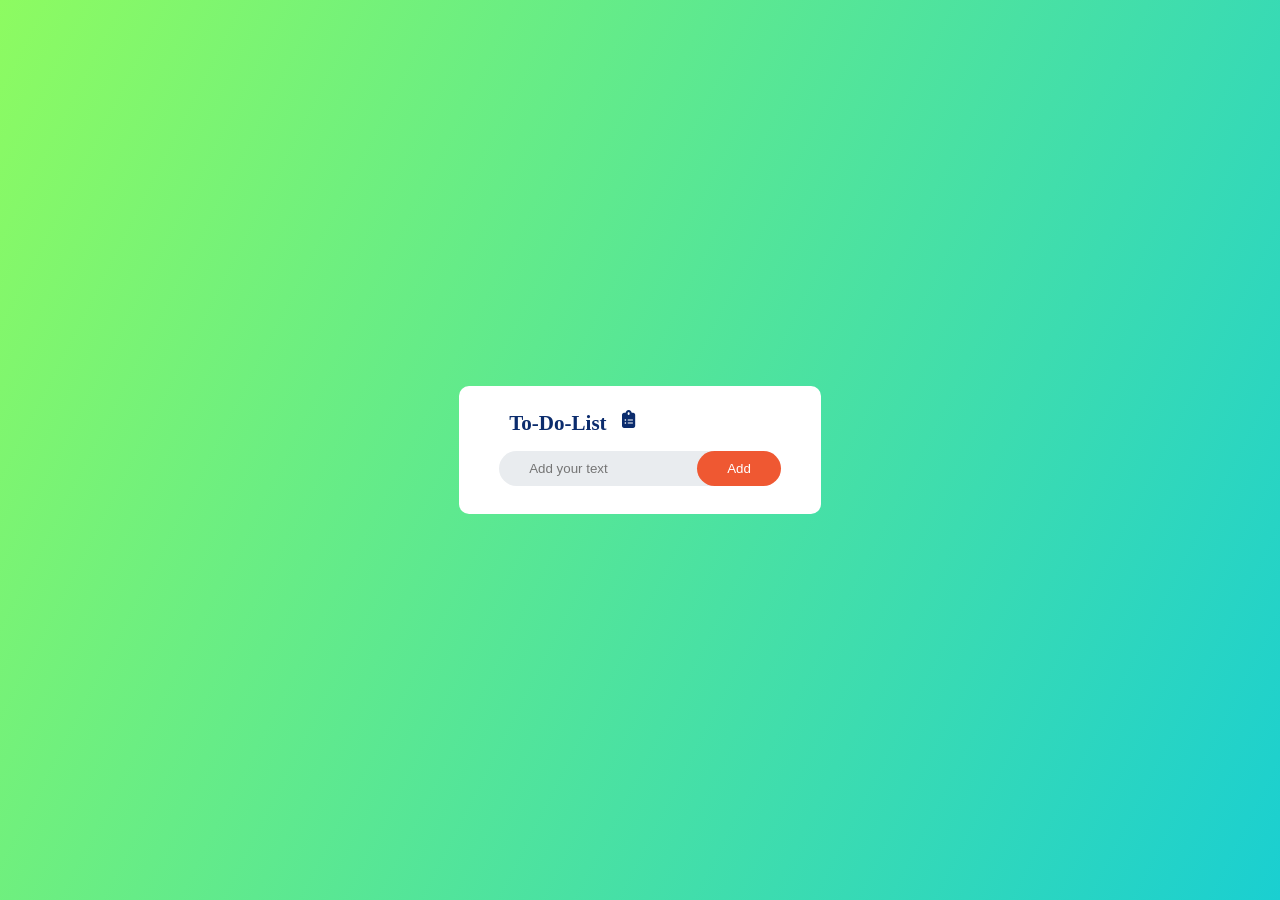
<file: index.html>
<!DOCTYPE html>
<html lang="en">
<head>
    <meta charset="UTF-8">
    <meta name="viewport" content="width=device-width, initial-scale=1.0">
    <title>To-Do-List</title>
    <link rel="stylesheet" href="style.css">
    <link rel="stylesheet" href="https://cdnjs.cloudflare.com/ajax/libs/font-awesome/6.7.2/css/all.min.css" integrity="sha512-Evv84Mr4kqVGRNSgIGL/F/aIDqQb7xQ2vcrdIwxfjThSH8CSR7PBEakCr51Ck+w+/U6swU2Im1vVX0SVk9ABhg==" crossorigin="anonymous" referrerpolicy="no-referrer" />
</head>
<body>
        <div class="container">
            <div class="heading">
                <h3>To-Do-List</h3>
                <i class="fa-solid fa-clipboard-list"></i>
            </div>
            <div class="row">
                <input type="text" id="inputBox" placeholder="Add your text">
                <button class="addBtn">Add</button>
            </div>

            <ul id="taskList">
                <!-- <li class="checked"> Task-1</li>
                <li>Task-2</li>
                <li>Task-3</li> -->
            </ul>
        </div>

        <script src="web.js"></script>
</body>
</html>
</file>
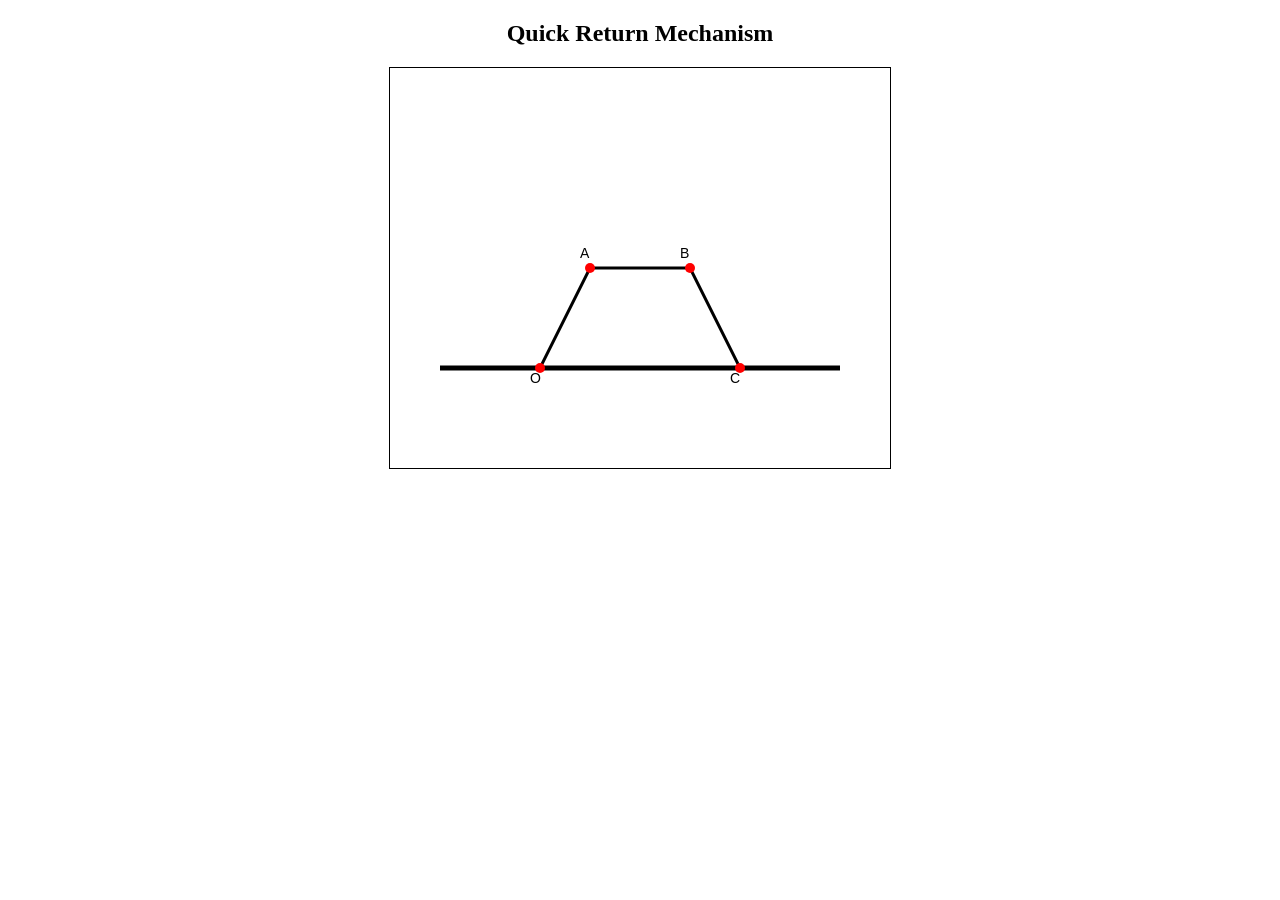
<file: practice.html>
<!DOCTYPE html>
<html lang="en">
<head>
    <meta charset="UTF-8">
    <meta name="viewport" content="width=device-width, initial-scale=1.0">
    <title>Quick Return Mechanism</title>
    <style>
        body {
            text-align: center;
        }
        svg {
            border: 1px solid black;
        }
        .link {
            stroke: black;
            stroke-width: 3;
        }
        .joint {
            fill: red;
        }
        .label {
            font-size: 14px;
            font-family: Arial, sans-serif;
        }
    </style>
</head>
<body>
    <h2>Quick Return Mechanism</h2>
    <svg width="500" height="400" viewBox="0 0 500 400">
        <!-- Fixed Base -->
        <line x1="50" y1="300" x2="450" y2="300" stroke="black" stroke-width="5" />
        
        <!-- Crank (Driving Link) -->
        <line x1="150" y1="300" x2="200" y2="200" class="link" />
        
        <!-- Slotted Link -->
        <line x1="200" y1="200" x2="300" y2="200" class="link" />
        
        <!-- Ram (Reciprocating Output) -->
        <line x1="300" y1="200" x2="350" y2="300" class="link" />
        
        <!-- Joints -->
        <circle cx="150" cy="300" r="5" class="joint" />  <!-- Fixed Pivot -->
        <circle cx="200" cy="200" r="5" class="joint" />  <!-- Crank to Slotted Link -->
        <circle cx="300" cy="200" r="5" class="joint" />  <!-- Slotted Link to Ram -->
        <circle cx="350" cy="300" r="5" class="joint" />  <!-- Ram End -->
        
        <!-- Labels -->
        <text x="140" y="315" class="label">O</text>
        <text x="190" y="190" class="label">A</text>
        <text x="290" y="190" class="label">B</text>
        <text x="340" y="315" class="label">C</text>
    </svg>
</body>
</html>
</file>
<file: style.css>
*{
    margin: 0;
    padding: 0;
    box-sizing: border-box;
}

body {
    width: 100%;
    min-height: 100vh;
    display: flex;
    align-items: center;
    justify-content: center;
    background: rgb(26,207,209);
    background: linear-gradient(297deg, rgba(26,207,209,1) 0%, rgba(141,251,97,1) 100%);
}

.container {
    padding: 20px 40px;
    background-color: #fff;
    border-radius: 10px;
    box-shadow: rgba(0, 0, 0, 0.1);
}

.heading {
    display: flex;
    gap: 15px;
    margin-bottom: 10px;
    font-size: 18px;
    color: #0b2c6d;
    padding: 5px 10px;

}



.row input{
    padding: 10px 30px;
    border-radius: 4rem;
    border: none;
    outline: none;
    background-color: #e9ecef;
    cursor: pointer;
}


.row button {
    padding: 10px 30px;
    border-radius: 4rem;
    background-color: #ef5832;
    color: #fff;
    border: none;
    margin-left: -35px;
    cursor: pointer; 

}

.row button:hover {
    background-color: #f36d4b;
}

ul {
    margin-top: 8px;
}

ul li { 
    list-style: none;
    user-select: none;
    font-size: 17px;
    padding: 12px 8px 12px 35px;
    cursor: pointer;
    position: relative;
}

ul li::before {
    content: "";
    position: absolute;
    width: 18px;
    height: 18px;
    border-radius: 50%;
    background-image: url(circel.png);
    background-size: cover;
    background-position: center;
    top: 12px;
    left: 8px;
}

ul li::before {
    content: "";
    position: absolute;
    width: 18px;
    height: 18px;
    border-radius: 50%;
    background-image: url(circel.png);
    background-size: cover;
    background-position: center;
    top: 12px;
    left: 8px;
}


ul li.checked {
    color: #555;
    text-decoration: line-through;
    
}

ul li.checked::before {
    content: "";
    position: absolute;
    width: 18px;
    height: 18px;
    border-radius: 50%;
    background-image: url(checked.jpg);
    background-size: cover;
    background-position: center;
    top: 12px;
    left: 8px;
}

ul li span {
    position: absolute;
    right: 5px;
    top: 0;
    width: 25px;
    height: 25px;
    font-size: 22px;
    color: #555;
    text-align: center;
    line-height: 40px;
    border-radius: 50%;

}

ul li span:hover{
    color: #ef5832;
    font-weight: 700;
}
</file>
